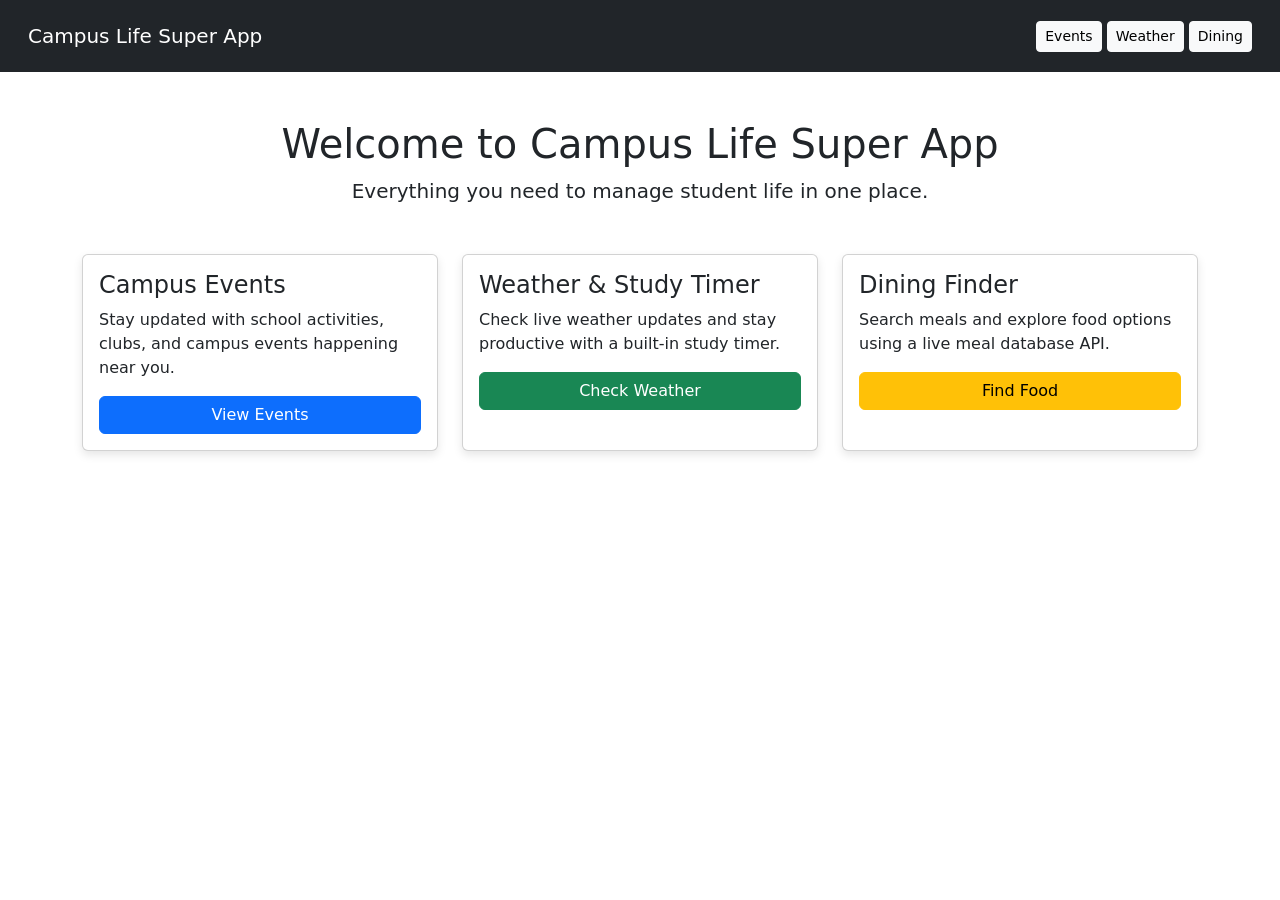
<file: index.html>
<!DOCTYPE html>
<html lang="en">
<head>
  <meta charset="UTF-8">
  <meta name="viewport" content="width=device-width, initial-scale=1.0">
  <title>Campus Life Super App</title>
  <link rel="stylesheet" href="style.css">
  <link href="https://cdn.jsdelivr.net/npm/bootstrap@5.3.0/dist/css/bootstrap.min.css" rel="stylesheet">
</head>
<body>

<a href="#main" class="skip-link">Skip to content</a>

<nav class="navbar navbar-dark bg-dark p-3">
  <div class="container-fluid">
    <a class="navbar-brand" href="index.html">Campus Life Super App</a>
    <div>
      <a href="events.html" class="btn btn-light btn-sm">Events</a>
      <a href="weather.html" class="btn btn-light btn-sm">Weather</a>
      <a href="dining.html" class="btn btn-light btn-sm">Dining</a>
    </div>
  </div>
</nav>

<main id="main" class="container mt-5">

  <div class="text-center mb-5">
    <h1>Welcome to Campus Life Super App</h1>
    <p class="lead">Everything you need to manage student life in one place.</p>
  </div>

  <div class="row g-4">

    <div class="col-md-4">
      <div class="card p-3 h-100">
        <h4>Campus Events</h4>
        <p>Stay updated with school activities, clubs, and campus events happening near you.</p>
        <a href="events.html" class="btn btn-primary">View Events</a>
      </div>
    </div>

    <div class="col-md-4">
      <div class="card p-3 h-100">
        <h4>Weather & Study Timer</h4>
        <p>Check live weather updates and stay productive with a built-in study timer.</p>
        <a href="weather.html" class="btn btn-success">Check Weather</a>
      </div>
    </div>

    <div class="col-md-4">
      <div class="card p-3 h-100">
        <h4>Dining Finder</h4>
        <p>Search meals and explore food options using a live meal database API.</p>
        <a href="dining.html" class="btn btn-warning">Find Food</a>
      </div>
    </div>

  </div>

</main>

</body>
</html>
</file>
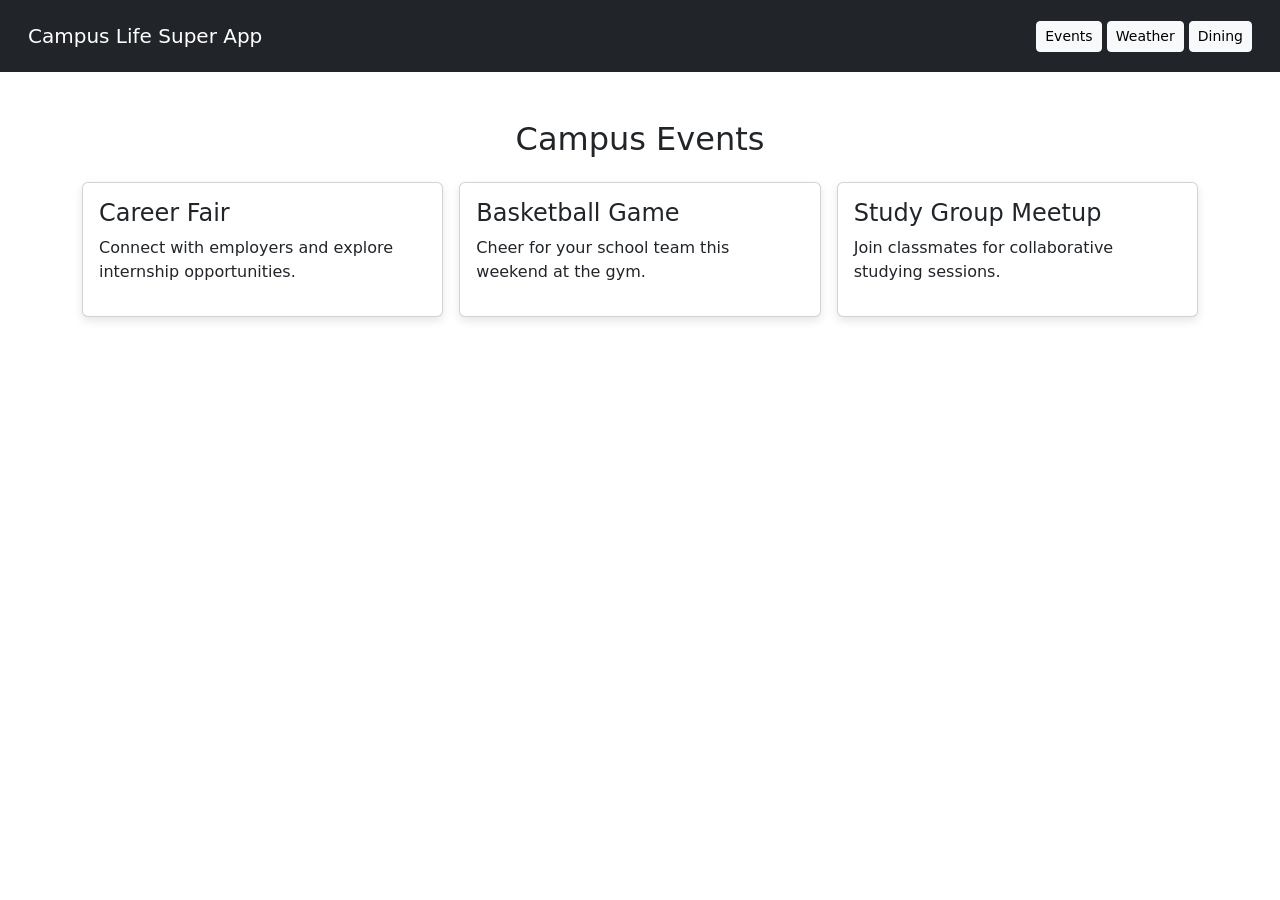
<file: events.html>
<!DOCTYPE html>
<html lang="en">
<head>
  <meta charset="UTF-8">
  <meta name="viewport" content="width=device-width, initial-scale=1.0">
  <title>Campus Events</title>
  <link rel="stylesheet" href="style.css">
  <link href="https://cdn.jsdelivr.net/npm/bootstrap@5.3.0/dist/css/bootstrap.min.css" rel="stylesheet">
</head>
<body>

<a href="#main" class="skip-link">Skip to content</a>

<nav class="navbar navbar-dark bg-dark p-3">
  <div class="container-fluid">
    <a class="navbar-brand" href="index.html">Campus Life Super App</a>
    <div>
      <a href="events.html" class="btn btn-light btn-sm">Events</a>
      <a href="weather.html" class="btn btn-light btn-sm">Weather</a>
      <a href="dining.html" class="btn btn-light btn-sm">Dining</a>
    </div>
  </div>
</nav>

<main id="main" class="container mt-5">

  <h2 class="mb-4 text-center">Campus Events</h2>

  <div class="row g-3">

    <div class="col-md-4">
      <div class="card p-3 h-100">
        <h4>Career Fair</h4>
        <p>Connect with employers and explore internship opportunities.</p>
      </div>
    </div>

    <div class="col-md-4">
      <div class="card p-3 h-100">
        <h4>Basketball Game</h4>
        <p>Cheer for your school team this weekend at the gym.</p>
      </div>
    </div>

    <div class="col-md-4">
      <div class="card p-3 h-100">
        <h4>Study Group Meetup</h4>
        <p>Join classmates for collaborative studying sessions.</p>
      </div>
    </div>

  </div>

</main>

</body>
</html>
</file>
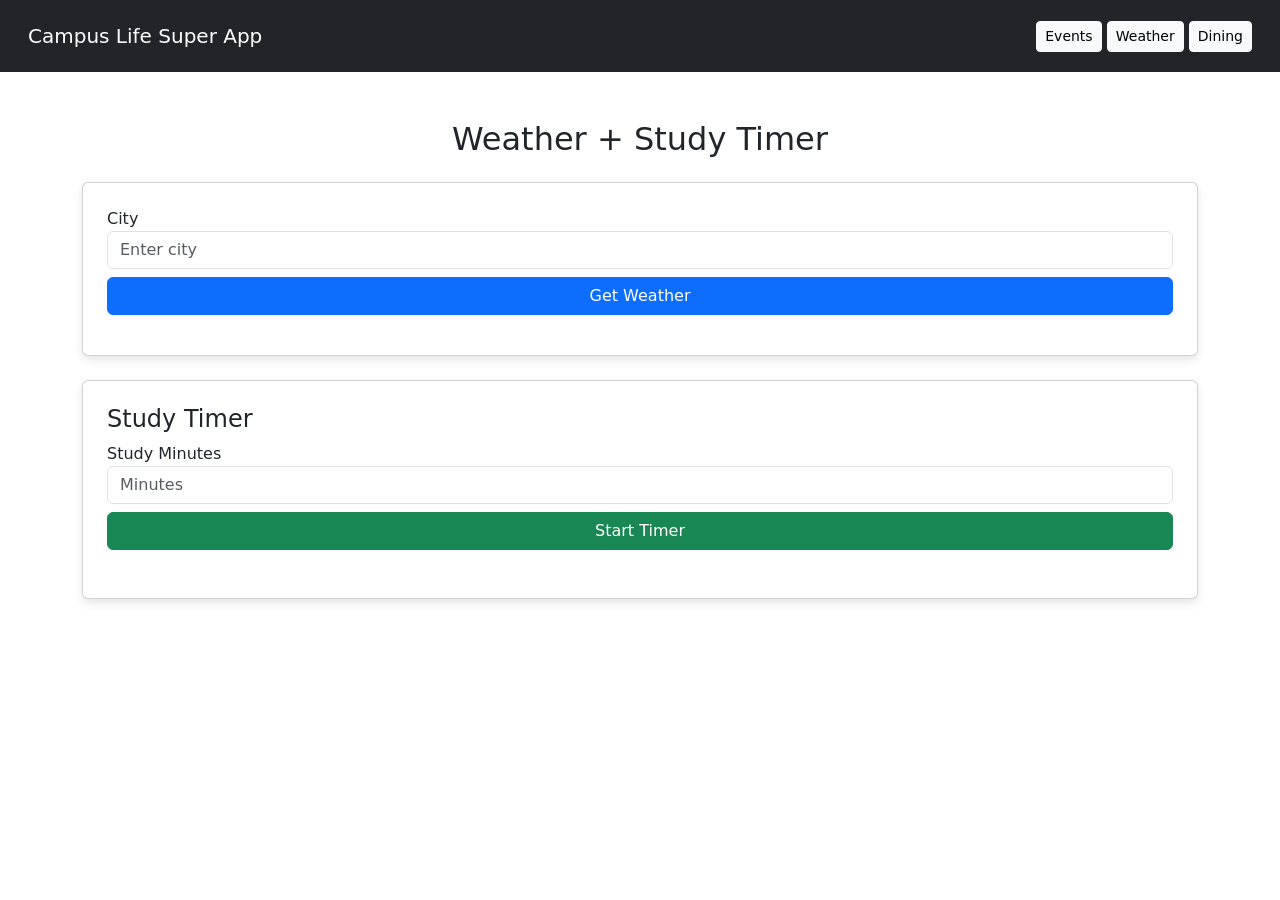
<file: weather.html>
<!DOCTYPE html>
<html lang="en">
<head>
  <meta charset="UTF-8">
  <meta name="viewport" content="width=device-width, initial-scale=1.0">
  <title>Weather + Study Timer</title>
  <link rel="stylesheet" href="style.css">
  <link href="https://cdn.jsdelivr.net/npm/bootstrap@5.3.0/dist/css/bootstrap.min.css" rel="stylesheet">
</head>
<body>

<a href="#main" class="skip-link">Skip to content</a>

<nav class="navbar navbar-dark bg-dark p-3">
  <div class="container-fluid">
    <a class="navbar-brand" href="index.html">Campus Life Super App</a>
    <div>
      <a href="events.html" class="btn btn-light btn-sm">Events</a>
      <a href="weather.html" class="btn btn-light btn-sm">Weather</a>
      <a href="dining.html" class="btn btn-light btn-sm">Dining</a>
    </div>
  </div>
</nav>

<main id="main" class="container mt-5">

  <h2 class="text-center mb-4">Weather + Study Timer</h2>

  <div class="card p-4 mb-4">

    <label for="cityInput">City</label>
    <input type="text" id="cityInput" class="form-control" placeholder="Enter city">
    <button id="getWeatherBtn" class="btn btn-primary mt-2">Get Weather</button>

    <div id="weatherResult" class="mt-3"></div>

  </div>

  <div class="card p-4">

    <h4>Study Timer</h4>

    <label for="studyMinutes">Study Minutes</label>
    <input type="number" id="studyMinutes" class="form-control" placeholder="Minutes">

    <button id="startTimerBtn" class="btn btn-success mt-2">Start Timer</button>

    <h3 id="timerDisplay" class="mt-3"></h3>

  </div>

</main>

</body>
</html>
</file>
<file: style.css>
body {
  background-color: #f8f9fa;
  font-family: Arial, sans-serif;
}

/* Accessibility skip link */
.skip-link {
  position: absolute;
  left: -999px;
}
.skip-link:focus {
  left: 10px;
  top: 10px;
  background: black;
  color: white;
  padding: 8px;
  z-index: 1000;
}

/* Headings */
h1, h2, h3 {
  text-align: center;
}

/* Cards */
.card {
  box-shadow: 0 4px 10px rgba(0,0,0,0.1);
  border-radius: 10px;
}

/* Images */
img {
  max-width: 100%;
  border-radius: 8px;
}

/* Buttons spacing */
button {
  margin-top: 10px;
}

/* Better spacing for sections */
.container {
  padding-bottom: 40px;
}
</file>
